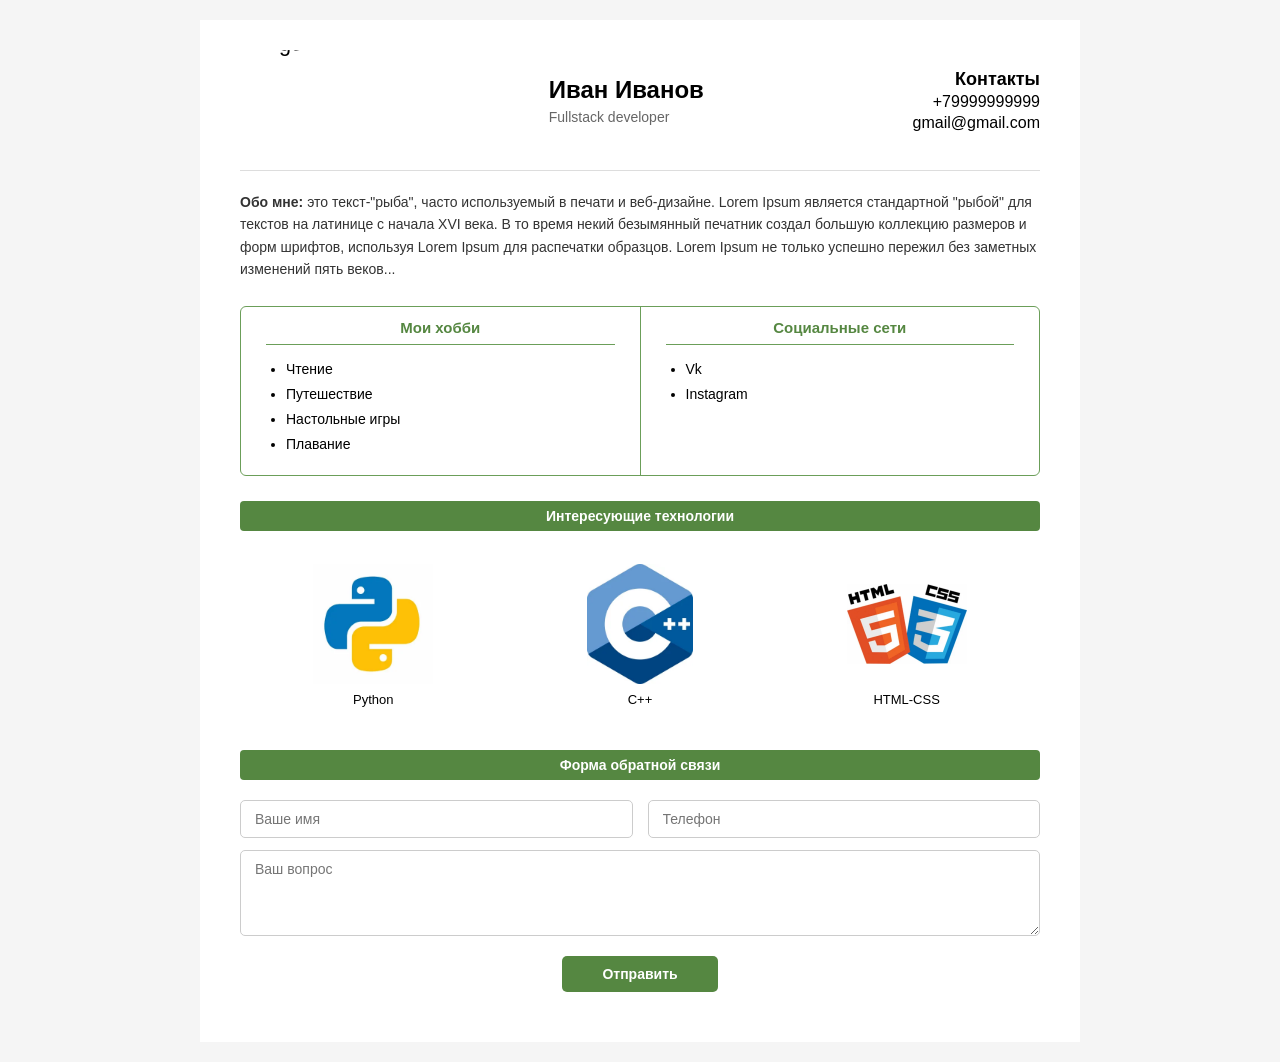
<file: web/lab1/maket.html>
<!DOCTYPE html>
<html lang="en">

<head>
    <meta charset="UTF-8">
    <meta name="viewport" content="width=device-width, initial-scale=1.0">
     <link rel="stylesheet" href="style.css">
    <title>Document</title>
</head>

<body>
    <div class="back">
        <div class="header">
            <div class="img"><img scr="ava.jpg" alt="image"></div>
            <div class="fullname">
                <p class="header__name">Иван Иванов</p>
                <p class="header_role">Fullstack developer</p>
            </div>
            <div class="contacts">
                <p class="contacts_title">Контакты</p>
                <p class="contacts_text">+79999999999</p>
                <p class="contacts_text">gmail@gmail.com</p>
            </div>
        </div>
        <hr class="divider">
        <div class="about">
            <p><strong>Обо мне:</strong> это текст-"рыба", часто используемый в печати и
                веб-дизайне. Lorem Ipsum является стандартной
                "рыбой" для текстов на латинице с начала XVI века.
                В то время некий безымянный печатник создал большую
                коллекцию размеров и форм шрифтов, используя Lorem
                Ipsum для распечатки образцов. Lorem Ipsum не только
                успешно пережил без заметных изменений пять веков...</p>
        </div>
        <div class="inf">
            <div class="inf_colm">
                <h2 class="inf_title">Мои хобби</h2>
                <ul class="inf_list">
                    <li>Чтение</li>
                    <li>Путешествие</li>
                    <li>Настольные игры</li>
                    <li>Плавание</li>
                </ul>
            </div>
            <div class="inf_colm">
                <h2 class="inf_title">Социальные сети</h2>
                <ul class="inf_list">
                    <li>Vk</li>
                    <li>Instagram</li>
                </ul>
            </div>
        </div>
        <div class="tech-section">
            <div class="section-title">Интересующие технологии</div>
            <div class="tech">
                <div class="tech_item">
                    <img src="pythonlogo.jpg" alt="Python">
                    <span>Python</span>
                </div>
                <div class="tech_item">
                    <img src="Cplus.jpg" alt="С++">
                    <span>C++</span>
                </div>
                <div class="tech_item">
                    <img src="htmlcss.jpg" alt="HTML-CSS">
                    <span>HTML-CSS</span>
                </div>
            </div>
        </div>
        <div class="feedback-section">
            <div class="section-title">Форма обратной связи</div>
            <form class="feedback-form" action="#" method="post">
                <div class="form_row">
                    <input type="text" placeholder="Ваше имя" class="form_input" required>
                    <input type="tel" placeholder="Телефон" class="form_input">
                </div>
                <div class="form_row">
                    <textarea placeholder="Ваш вопрос" class="form_textarea" rows="4"></textarea>
                </div>
                <div class="form_actions">
                    <button type="submit" class="submit_btn">Отправить</button>
                </div>
            </form>
        </div>    
    </div>

</body>

</html>
</file>
<file: web/lab1/style.css>
body{
    margin: 0px;
    font-family: 'Inter', sans-serif;
    background-color: #f5f5f5;
    padding: 20px 0;
}

.back{
    background: white;
    width: 800px;
    margin: 0 auto;
    padding: 30px 40px;
}

.header {
    display: flex;
    justify-content: space-between;
    align-items: center;
}

.img {
    width: 100px;
    height: 100px;
    border-radius: 50%;
    overflow: hidden;
    display: flex;
    justify-content: center;
    align-items: center;
}

.img img {
    width: 100%;
    height: 100%;
    object-fit: cover;
    transform: scale(1.35); 
    display: block;
}

.fio{
    flex-grow: 1;
    margin-left: 20px;
}

.header__name{
    font-size: 24px;
    font-weight: 700;
    margin: 0 0 5px 0;
}
.header_role {
    margin: 0;
    color: #666;
    font-size: 14px;
}

.contacts{
    text-align: right;
}
.contacts_title {
    font-size: 18px;
    font-weight: 700;
    margin: 0 0 6px 0;
}
.contacts p{
    margin: 3px 0;
}

.divider{
    border: none;
    border-top: 1px solid #ddd;
    margin: 20px 0
}

.about {
    font-size: 14px;
    line-height: 1.6;
    color: #333;
    margin-bottom: 25px;
}

.inf {
    display: flex;
    border: 1.5px solid #6b9e59;
    border-radius: 6px;
    margin-bottom: 25px;
}

.inf_colm{
    flex: 1;
    padding: 12px 25px 18px;
}
.inf_colm:first-child{
    border-right: 1.5px solid #6b9e59;
}

.inf_title {
    text-align: center;
    color: #558741;
    font-size: 15px;
    font-weight: 700;
    border-bottom: 1.5px solid #6b9e59;
    padding-bottom: 8px;
    margin: 0 0 12px 0;
}
.inf_list {
    margin: 0;
    padding-left: 20px;
    line-height: 1.8;
    font-size: 14px;
}

.section-title {
    background-color: #558741;
    color: #ffffff;
    text-align: center;
    padding: 7px 0;
    border-radius: 4px;
    font-size: 14px;
    font-weight: 600;
    margin-bottom: 20px;
}

.tech-section {
    margin-bottom: 30px;
}
.tech {
    display: flex;
    justify-content: space-around;
    align-items: center;
}
.tech_item {
    display: flex;
    flex-direction: column; 
    align-items: center;
    gap: 8px;
    padding: 12px 18px;
    border-radius: 8px;
    font-size: 13px;
    cursor: pointer;
    border: 1px solid transparent;
    transition: all 0.2s ease;
}
.tech_item img {
    width: 120px;
    height: 120px;
    object-fit: contain;
}
.tech_item:hover,
.tech_item--active {
    background: #ffffff;
    border-color: #e6e6e6;
    box-shadow: 0 4px 15px rgba(85, 135, 65, 0.25); 
    transform: translateY(-2px); 
}

.feedback-section {
    margin-bottom: 20px;
}
.form_row {
    display: flex;
    gap: 15px;
    margin-bottom: 12px;
}

.form_input,
.form_textarea {
    width: 100%;
    font-family: inherit;
    font-size: 14px;
    padding: 10px 14px;
    border: 1px solid #ccc;
    border-radius: 5px;
    outline: none;
    box-sizing: border-box;
    transition: border-color 0.2s ease;
}
.form_input:focus,
.form_textarea:focus {
    border-color: #558741;
}
.form_textarea {
    resize: vertical;
}

.form_actions {
    text-align: center;
    margin-top: 20px;
}
.submit_btn {
    font-family: inherit;
    background-color: #558741;
    color: #ffffff;
    font-size: 14px;
    font-weight: 600;
    border: none;
    border-radius: 5px;
    padding: 10px 40px;
    cursor: pointer;
    transition: background-color 0.2s ease, transform 0.1s ease;
}
.submit_btn:hover {
    background-color: #467035;
}
.submit_btn:active {
    transform: scale(0.98);
}
</file>
